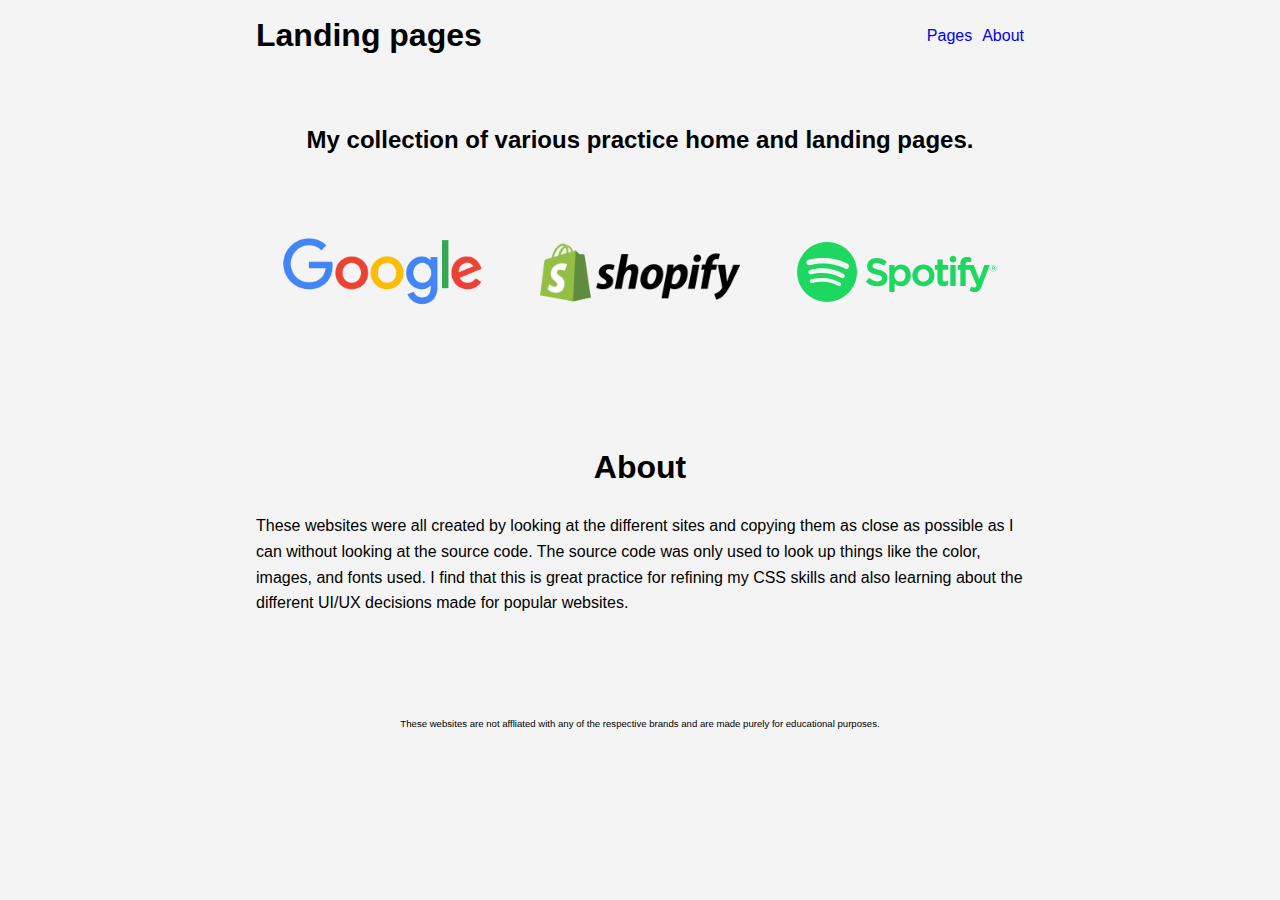
<file: index.html>
<!DOCTYPE html>
<html lang="en">
<head>
  <meta charset="UTF-8">
  <meta http-equiv="X-UA-Compatible" content="IE=edge">
  <meta name="viewport" content="width=device-width, initial-scale=1.0">
  <link rel="stylesheet" href="css/style.css">
  <title>Document</title>
</head>
<body>
  <header class="container">
    <nav class="nav">
      <h1>Landing pages</h1>
      <ul class="nav-links">
        <li><a href="#pages">Pages</a></li>
        <li><a href="#about">About</a></li>
      </ul>
    </nav>
  </header>
  
  <section id="pages" class="container">
    <h2>My collection of various practice home and landing pages.</h2>
    <div class="landing-pages">
      <a href="pages/google.html"><img src="./images/google/googlelogo.png" alt=""></a>
      <a href="pages/shopify.html"><img src="./images/shopify/Shopify-Logo.png" alt=""></a>
      <a href="pages/spotify.html"><img src="./images/spotify/Spotify_logo_green.svg" alt=""></a>
    </div>
  </section>

  <section id="about" class="container">
    <h2>About</h2>
    <p>
      These websites were all created by looking at the different sites and copying them as close as possible 
      as I can without looking at the source code. The source code was only used to look up things like the color,
      images, and fonts used. I find that this is great practice for refining my CSS skills and also learning
      about the different UI/UX decisions made for popular websites.
    </p>
  </section>

  <footer class="container">
    <p>These websites are not affliated with any of the respective brands and are made purely for educational purposes.</p>
  </footer>
</body>
</html>
</file>
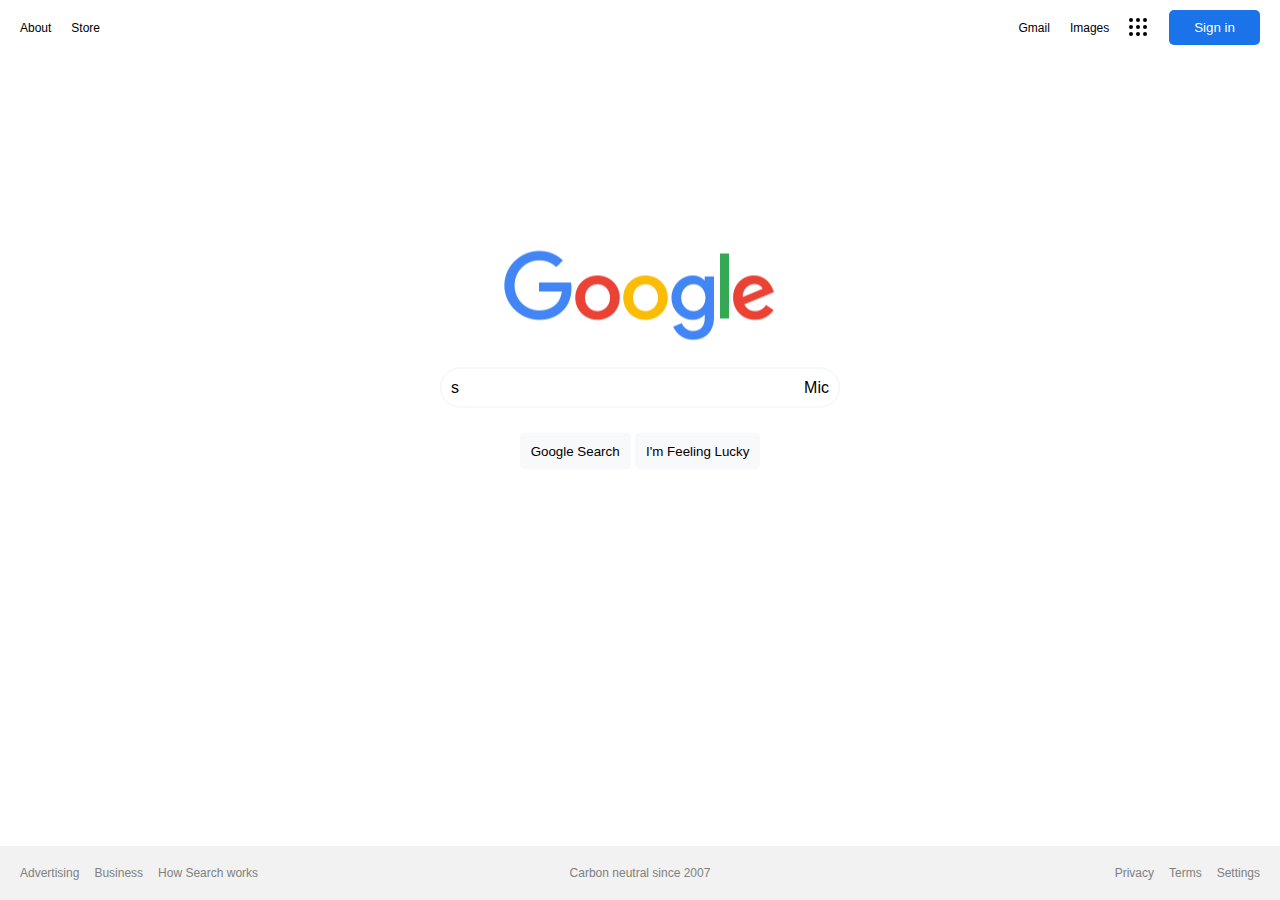
<file: pages/google.html>
<!DOCTYPE html>
<html lang="en">
<head>
  <meta charset="UTF-8">
  <meta http-equiv="X-UA-Compatible" content="IE=edge">
  <meta name="viewport" content="width=device-width, initial-scale=1.0">
  <link rel="stylesheet" href="../css/google.css">
  <title>Google</title>
</head>
<body>
  <nav>
    <ul>
      <li>About</li>
      <li>Store</li>
    </ul>
    <ul>
      <li>Gmail</li>
      <li>Images</li>
      <li class="grid">
        <div></div>
        <div></div>
        <div></div>
        <div></div>
        <div></div>
        <div></div>
        <div></div>
        <div></div>
        <div></div>
      </li>
      <li><button>Sign in</button></li>
    </ul>
  </nav>

  <section id="content">
    <img src="../images/google/googlelogo.png" alt="">
    <div class="search-bar">
      s
      <input type="text">
      Mic
    </div>
    <div>
      <button>Google Search</button>
      <button>I'm Feeling Lucky</button>
    </div>
  </section>

  <footer>
    <ul class="links">
      <li>Advertising</li>
      <li>Business</li>
      <li>How Search works</li>
    </ul>
    <p class="carbon">Carbon neutral since 2007</p>
    <ul class="legal">
      <li>Privacy</li>
      <li>Terms</li>
      <li>Settings</li>
    </ul>
  </footer>
</body>
</html>
</file>
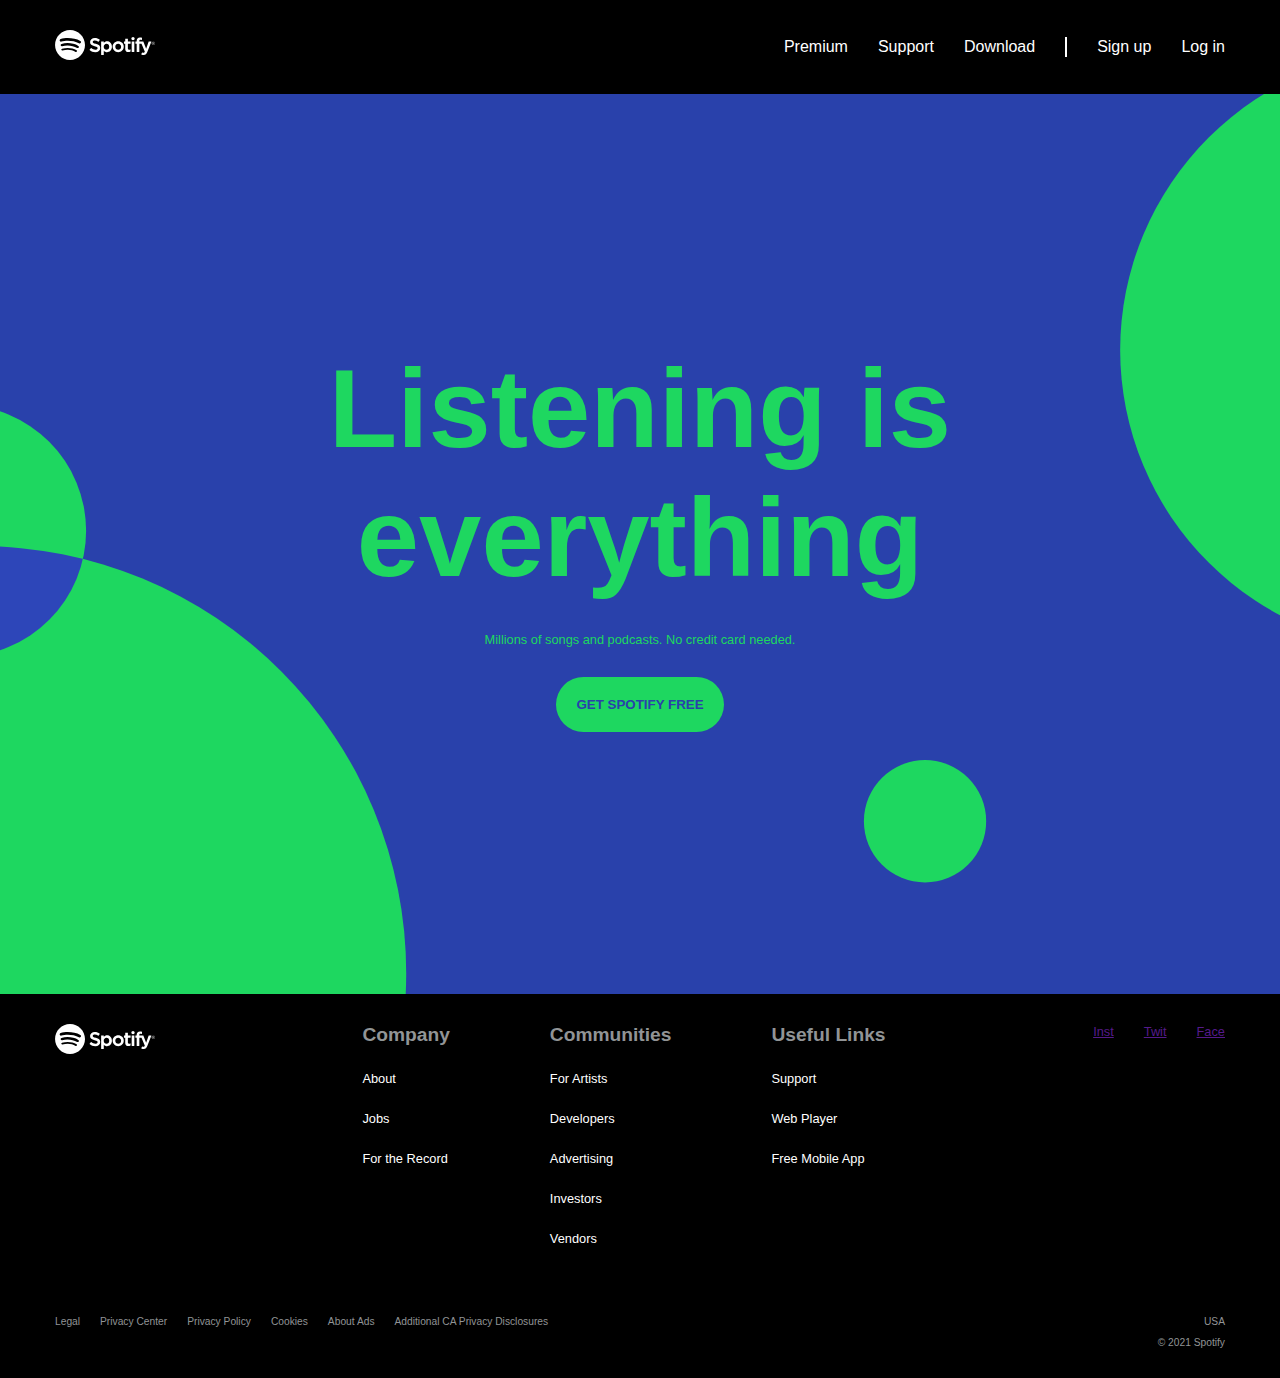
<file: pages/spotify.html>
<!DOCTYPE html>
<html lang="en">
<head>
  <meta charset="UTF-8">
  <meta http-equiv="X-UA-Compatible" content="IE=edge">
  <meta name="viewport" content="width=device-width, initial-scale=1.0">
  <link rel="stylesheet" href="../css/spotify.css">
  <script src="../js/spotify.js" defer></script>
  <title>Spotify</title>
</head>
<body>
  <nav>
    <div class="container">
      <a href=""><img src="../images/spotify/Spotify_logo.svg" alt="logo"></a>
      <ul class="desktop-view">
        <li>Premium</li>
        <li>Support</li>
        <li>Download</li>
        <div class="vertical-separator"></div>
        <li>Sign up</li>
        <li>Log in</li>
      </ul>
      <div class="hamburger">
        <div></div>
        <div></div>
        <div></div>
      </div>
      <div class="sidebar">
        <div class="close">x</div>
        <ul class="links">
          <li>Premium</li>
          <li>Support</li>
          <li>Download</li>
        </ul>
        <div class="separator"></div>
        <ul class="register">
          <li>Sign up</li>
          <li>Log in</li>
        </ul>
        <a href="">Spotify</a>
      </div>
    </div>
  </nav>

  <section id="call-to-action">
    <div class="background">
      <h1>Listening is everything</h1>
      <p>Millions of songs and podcasts. No credit card needed.</p>
      <button>GET SPOTIFY FREE</button>
    </div>
  </section>

  <footer>
    <div class="container">
      <a href=""><img src="../images/spotify/Spotify_logo.svg" alt="logo"></a>
      <div class="links">
        <div>
          <h2>Company</h2>
          <ul>
            <li>About</li>
            <li>Jobs</li>
            <li>For the Record</li>
          </ul>
        </div>
        <div>
          <h2>Communities</h2>
          <ul>
            <li>For Artists</li>
            <li>Developers</li>
            <li>Advertising</li>
            <li>Investors</li>
            <li>Vendors</li>
          </ul>
        </div>
        <div>
          <h2>Useful Links</h2>
          <ul>
            <li>Support</li>
            <li>Web Player</li>
            <li>Free Mobile App</li>
          </ul>
        </div>
      </div>
      <div class="social">
        <a href="">Inst</a>
        <a href="">Twit</a>
        <a href="">Face</a>
      </div>
      <div class="bottom">
        <ul class="legal">
          <li>Legal</li>
          <li>Privacy Center</li>
          <li>Privacy Policy</li>
          <li>Cookies</li>
          <li>About Ads</li>
          <li>Additional CA Privacy Disclosures</li>
        </ul>
        <ul class="copyright">
          <li>USA</li>
          <li>&#169 2021 Spotify</li>
        </ul>
      </div>
    </div>
  </footer>
</body>
</html>
</file>
<file: css/style.css>
*{box-sizing:border-box;margin:0;padding:0}body{background-color:#f4f4f4;font-family:Arial, Helvetica, sans-serif;line-height:1.6}.container{padding-left:20%;padding-right:20%}@media (max-width: 1024px){.container{padding-left:10%;padding-right:10%}}header{padding:10px}header .nav{display:flex;justify-content:space-between;align-items:center}header .nav .nav-links{display:flex;gap:10px}header .nav .nav-links li{list-style:none}header .nav .nav-links a{text-decoration:none}#pages{text-align:center;padding-bottom:100px}#pages h2{padding-top:50px;padding-bottom:50px}#pages .landing-pages{display:flex;justify-content:space-evenly;align-items:center;gap:30px;flex-wrap:wrap}#pages .landing-pages img{width:200px;height:auto}#about{padding-bottom:100px}#about h2{text-align:center;font-size:2em;padding-bottom:20px}footer{text-align:center}footer p{padding-bottom:50px;font-size:.6em}
</file>
<file: css/google.css>
*{box-sizing:border-box;padding:0;margin:0}body{font-family:Arial, Helvetica, sans-serif;width:100vw;height:100vh;display:flex;flex-direction:column;justify-content:space-between}nav{padding:10px 20px;display:flex;justify-content:space-between;align-items:center;font-size:.75em}nav ul{list-style:none;display:flex;align-items:center;gap:20px}nav ul li{cursor:pointer}nav ul li:hover{text-decoration:underline}nav .grid{display:grid;grid-template-columns:repeat(3, 1fr);grid-template-rows:repeat(3, 1fr);gap:1px;height:20px;width:20px;cursor:pointer}nav .grid div{border-radius:50%;height:4px;width:4px;background:black}nav button{padding:10px 25px;background:#1a73e8;color:white;border:none;border-radius:5px}#content{display:flex;flex-direction:column;align-items:center;gap:25px;width:400px;margin:auto;position:absolute;top:40%;left:50%;transform:translate(-50%, -50%)}#content .search-bar{border:1px solid #f2f2f2;border-radius:35px;padding:10px;display:flex;justify-content:center;gap:10px;width:400px}#content .search-bar:hover{box-shadow:0 1px 6px rgba(128,128,128,0.3)}#content .search-bar input{border:none;outline:none;flex-basis:100%;font-size:1em}#content button{padding:10px;background:#f8f9fa;border:.5px solid transparent;border-radius:5px;cursor:pointer}#content button:hover{border:0.5px solid #d8d8d8}footer{background:#f2f2f2;padding:20px;display:grid;grid-template-columns:repeat(3, 1fr);font-size:.75em;color:grey}footer ul{list-style:none;display:flex;align-items:center;gap:15px}footer ul li{cursor:pointer}footer ul li:hover{text-decoration:underline}footer .carbon{text-align:center;cursor:pointer}footer .carbon:hover{text-decoration:underline}footer .legal{justify-content:flex-end}
</file>
<file: css/spotify.css>
*{box-sizing:border-box;margin:0;padding:0}body{font-family:Arial, Helvetica, sans-serif}nav{background:black;color:white}nav .container{position:sticky;display:flex;justify-content:space-between;align-items:center;padding:10px 15px;max-width:1200px;margin:auto}nav .container a img{height:30px;width:auto}@media (min-width: 1025px){nav{padding:20px 25px}}nav .desktop-view{display:none;list-style:none;align-items:center;gap:30px}nav .desktop-view li{cursor:pointer}nav .desktop-view li:hover{color:#1ed760}nav .desktop-view .vertical-separator{width:2px;height:20px;background:white}@media (min-width: 1025px){nav .desktop-view{display:flex}}nav .hamburger{cursor:pointer}@media (min-width: 1025px){nav .hamburger{display:none}}nav .hamburger div{width:25px;height:3px;background:white;margin:6px 0}nav .sidebar{position:fixed;top:0;right:0;width:0;height:100vh;background:black;color:white;display:flex;flex-direction:column;transition:.5s;line-height:1.6}@media (min-width: 1025px){nav .sidebar{display:none}}nav .sidebar.show{width:100vw;max-width:400px;padding:10px 20px 10px 60px}nav .sidebar .close{cursor:pointer;text-align:right}nav .sidebar ul{list-style:none}nav .sidebar .links{padding-bottom:15px}nav .sidebar .links li{font-size:2em;cursor:pointer}nav .sidebar .links li:hover{color:#1ed760}nav .sidebar .separator{width:30px;height:2px;background:white}nav .sidebar .register{padding-top:15px}nav .sidebar .register li{font-size:1.2em;cursor:pointer}nav .sidebar .register li:hover{color:#1ed760}nav .sidebar a{margin-top:auto;margin-bottom:30px}#call-to-action{background:#2941ab;color:#1ed760;text-align:center}#call-to-action .background{height:100vh;padding-top:300px;background:url("../images/spotify/bursts-mobile.svg");background-position:center top 30%;background-size:200%;background-repeat:no-repeat}@media (min-width: 481px){#call-to-action .background{background:url("../images/spotify/bursts-tablet.svg");background-position:right 50% center;background-size:150%;background-repeat:no-repeat}}@media (min-width: 1025px){#call-to-action .background{padding-top:250px}}@media (min-width: 1201px){#call-to-action .background{background:url("../images/spotify/bursts.svg");background-position:center 10%;background-size:170%}}#call-to-action h1{font-size:2.3em;font-weight:700;padding-bottom:30px}@media (min-width: 481px){#call-to-action h1{font-size:4em}}@media (min-width: 1025px){#call-to-action h1{font-size:5em;width:570px;margin:auto}}@media (min-width: 1201px){#call-to-action h1{font-size:7em;width:80%}}#call-to-action p{font-size:.8em;font-weight:300;padding-bottom:30px}@media (max-width: 481px){#call-to-action p{font-size:1em}}#call-to-action button{border:none;background:#1ed760;color:#2941ab;border-radius:35px;padding:20px;font-weight:bold;cursor:pointer;transition:transform .2s}#call-to-action button:hover{transform:scale(1.1);background:#43E57D}footer{background:black;color:white}footer .container{display:flex;flex-direction:column;padding:30px 15px;font-size:.8em;max-width:1200px;margin:auto}@media (min-width: 1025px){footer .container{flex-direction:row;justify-content:space-between;flex-wrap:wrap;gap:20px}}footer a{padding-bottom:30px}footer a img{height:30px;width:auto}footer .links{display:flex;flex-direction:column}@media (min-width: 769px){footer .links{flex-direction:row;gap:100px}}footer .links div{display:flex;flex-direction:column}footer .links div h2{padding-bottom:25px;color:#919496}footer .links div ul{list-style:none;display:flex;flex-direction:column;gap:25px;padding-bottom:50px}footer .links div ul li{cursor:pointer}footer .links div ul li:hover{color:#1ed760}footer .social{display:flex;align-items:center;gap:30px}@media (min-width: 1025px){footer .social{align-items:flex-start}}footer .bottom{display:flex;justify-content:space-between;color:#919496}@media (min-width: 1025px){footer .bottom{flex:0 0 100%}}footer .bottom ul{list-style:none}footer .bottom ul li{cursor:pointer}footer .bottom ul li:hover{color:#1ed760}footer .bottom .legal{font-size:.6em;display:flex;flex-wrap:wrap;gap:20px;width:75%}@media (min-width: 769px){footer .bottom .legal{font-size:.8em}}footer .bottom .copyright{width:20%;font-size:.7em;display:flex;flex-direction:column;justify-content:center;gap:10px}@media (min-width: 769px){footer .bottom .copyright{font-size:.8em}}@media (min-width: 1025px){footer .bottom .copyright{text-align:right}}
</file>
